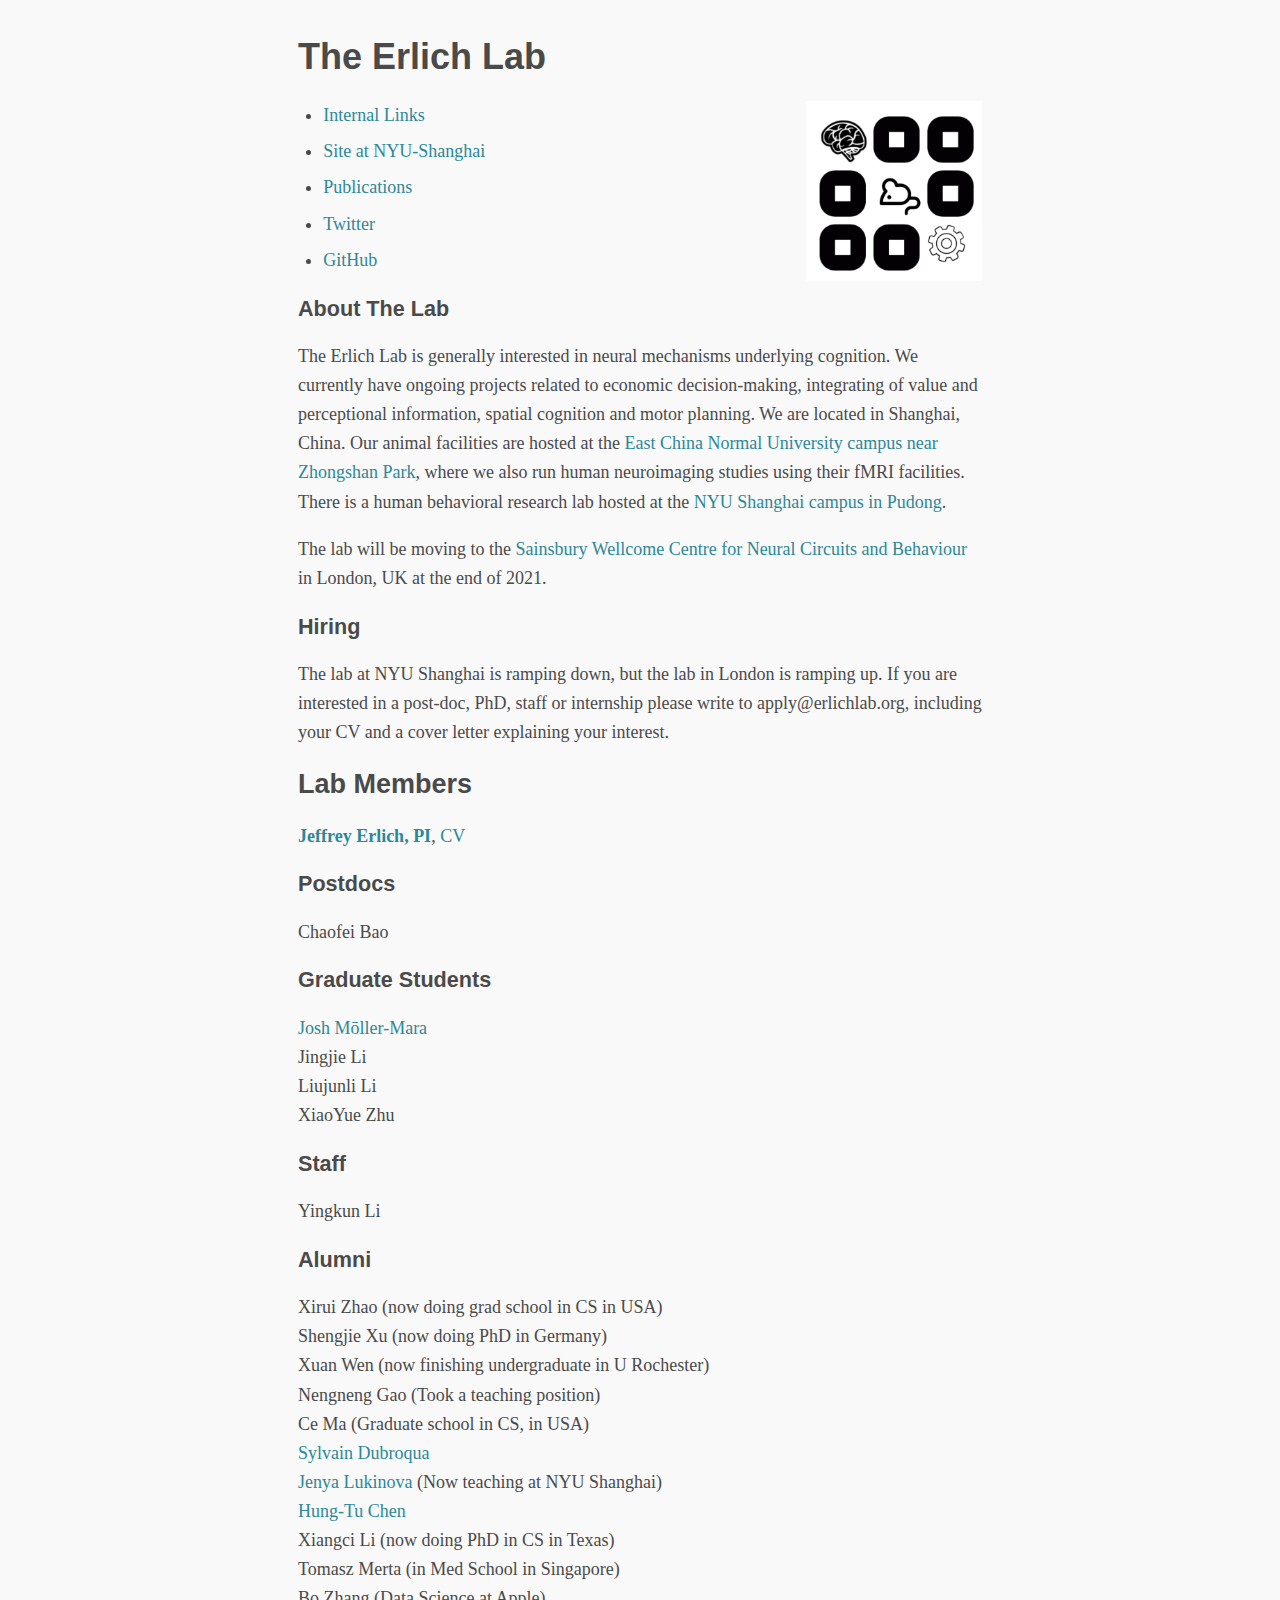
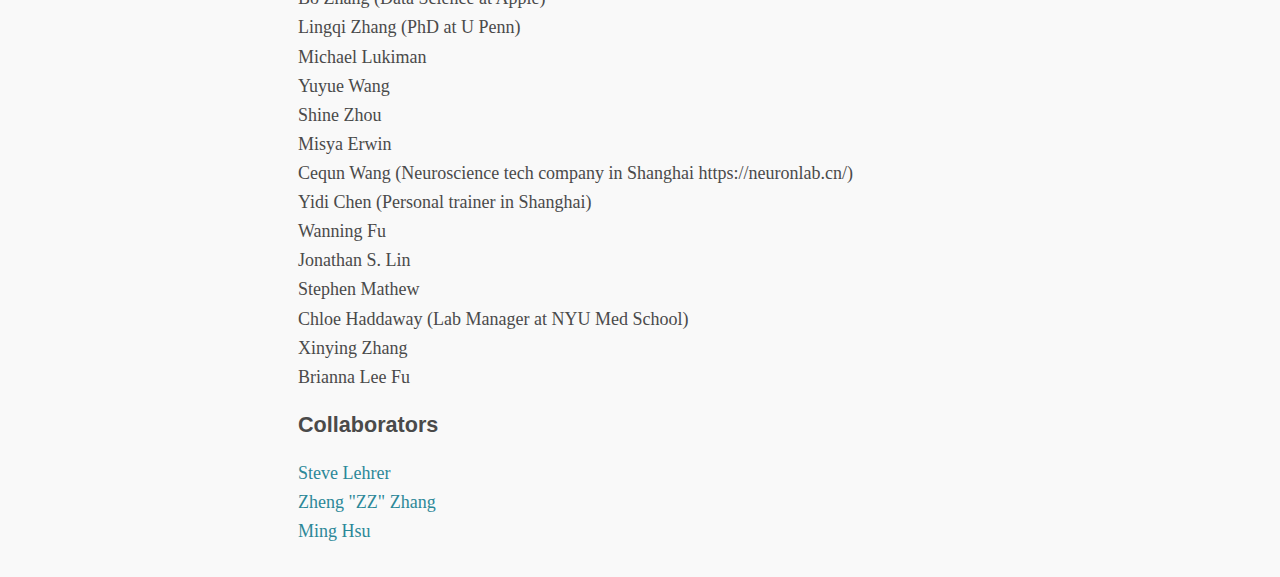
<file: public_html/index.html>
<!DOCTYPE html>
<html xmlns="http://www.w3.org/1999/xhtml" lang="" xml:lang="">
<head>
  <meta charset="utf-8" />
  <meta name="generator" content="pandoc" />
  <meta name="viewport" content="width=device-width, initial-scale=1.0, user-scalable=yes" />
  <title>The Erlich Lab</title>
  <style>
    code{white-space: pre-wrap;}
    span.smallcaps{font-variant: small-caps;}
    span.underline{text-decoration: underline;}
    div.column{display: inline-block; vertical-align: top; width: 50%;}
    div.hanging-indent{margin-left: 1.5em; text-indent: -1.5em;}
    ul.task-list{list-style: none;}
    .display.math{display: block; text-align: center; margin: 0.5rem auto;}
  </style>
  <link rel="stylesheet" href="sakura.css" />
  <!--[if lt IE 9]>
    <script src="//cdnjs.cloudflare.com/ajax/libs/html5shiv/3.7.3/html5shiv-printshiv.min.js"></script>
  <![endif]-->
</head>
<body>
<h1 id="the-erlich-lab">The Erlich Lab</h1>
<p><img src='media/logo.png' height=180 align=right></p>
<ul>
<li><a href="https://int.erlichlab.org">Internal Links</a> </br></li>
<li><a href="http://neuro.shanghai.nyu.edu/erlich_lab">Site at NYU-Shanghai</a> </br></li>
<li><a href="https://scholar.google.com.hk/citations?user=kI5EI3AAAAAJ&amp;hl=en">Publications</a> </br></li>
<li><a href="https://twitter.com/erlichlab">Twitter</a> </br></li>
<li><a href="https://github.com/erlichlab">GitHub</a> </br></li>
</ul>
<h3 id="about-the-lab">About The Lab</h3>
<p>The Erlich Lab is generally interested in neural mechanisms underlying cognition. We currently have ongoing projects related to economic decision-making, integrating of value and perceptional information, spatial cognition and motor planning. We are located in Shanghai, China. Our animal facilities are hosted at the <a href="http://english.ecnu.edu.cn/1810/list.htm">East China Normal University campus near Zhongshan Park</a>, where we also run human neuroimaging studies using their fMRI facilities. There is a human behavioral research lab hosted at the <a href="https://wp.nyu.edu/shbeel/">NYU Shanghai campus in Pudong</a>.</p>
<p>The lab will be moving to the <a href="https://www.sainsburywellcome.org/web/">Sainsbury Wellcome Centre for Neural Circuits and Behaviour</a> in London, UK at the end of 2021.</p>
<h3 id="hiring">Hiring</h3>
<p>The lab at NYU Shanghai is ramping down, but the lab in London is ramping up. If you are interested in a post-doc, PhD, staff or internship please write to apply@erlichlab.org, including your CV and a cover letter explaining your interest.</p>
<h2 id="lab-members">Lab Members</h2>
<p><a href="http://neuro.shanghai.nyu.edu/erlich_lab"><strong>Jeffrey Erlich, PI</strong></a>, <a href="http://www.cns.nyu.edu/~jerlich/dl/jce_cv.pdf">CV</a></p>
<h3 id="postdocs">Postdocs</h3>
<p>Chaofei Bao</p>
<h3 id="graduate-students">Graduate Students</h3>
<p><a href="http://jmm.io">Josh Mōller-Mara</a><br />
Jingjie Li<br />
Liujunli Li<br />
XiaoYue Zhu</p>
<h3 id="staff">Staff</h3>
<p>Yingkun Li<br />
<!-- 
### Undergraduates


### Interns
 --></p>
<h3 id="alumni">Alumni</h3>
<p>Xirui Zhao (now doing grad school in CS in USA)<br />
Shengjie Xu (now doing PhD in Germany)<br />
Xuan Wen (now finishing undergraduate in U Rochester)<br />
Nengneng Gao (Took a teaching position)<br />
Ce Ma (Graduate school in CS, in USA)<br />
<a href="https://research.shanghai.nyu.edu/centers-and-institutes/brain/people/sylvain-dubroqua">Sylvain Dubroqua</a><br />
<a href="https://research.shanghai.nyu.edu/centers-and-institutes/brain/people/evgeniya-lukinova">Jenya Lukinova</a> (Now teaching at NYU Shanghai)<br />
<a href="https://github.com/transedward">Hung-Tu Chen</a><br />
Xiangci Li (now doing PhD in CS in Texas)<br />
Tomasz Merta (in Med School in Singapore)<br />
Bo Zhang (Data Science at Apple)<br />
Lingqi Zhang (PhD at U Penn)<br />
Michael Lukiman<br />
Yuyue Wang<br />
Shine Zhou<br />
Misya Erwin<br />
Cequn Wang (Neuroscience tech company in Shanghai https://neuronlab.cn/)<br />
Yidi Chen (Personal trainer in Shanghai)<br />
Wanning Fu<br />
Jonathan S. Lin<br />
Stephen Mathew<br />
Chloe Haddaway (Lab Manager at NYU Med School)<br />
Xinying Zhang<br />
Brianna Lee Fu</p>
<h3 id="collaborators">Collaborators</h3>
<p><a href="http://post.queensu.ca/%7Elehrers/">Steve Lehrer</a><br />
<a href="https://shanghai.nyu.edu/academics/faculty/directory/zheng-zhang">Zheng "ZZ" Zhang</a><br />
<a href="http://neuroecon.berkeley.edu">Ming Hsu</a></p>
</body>
</html>
</file>
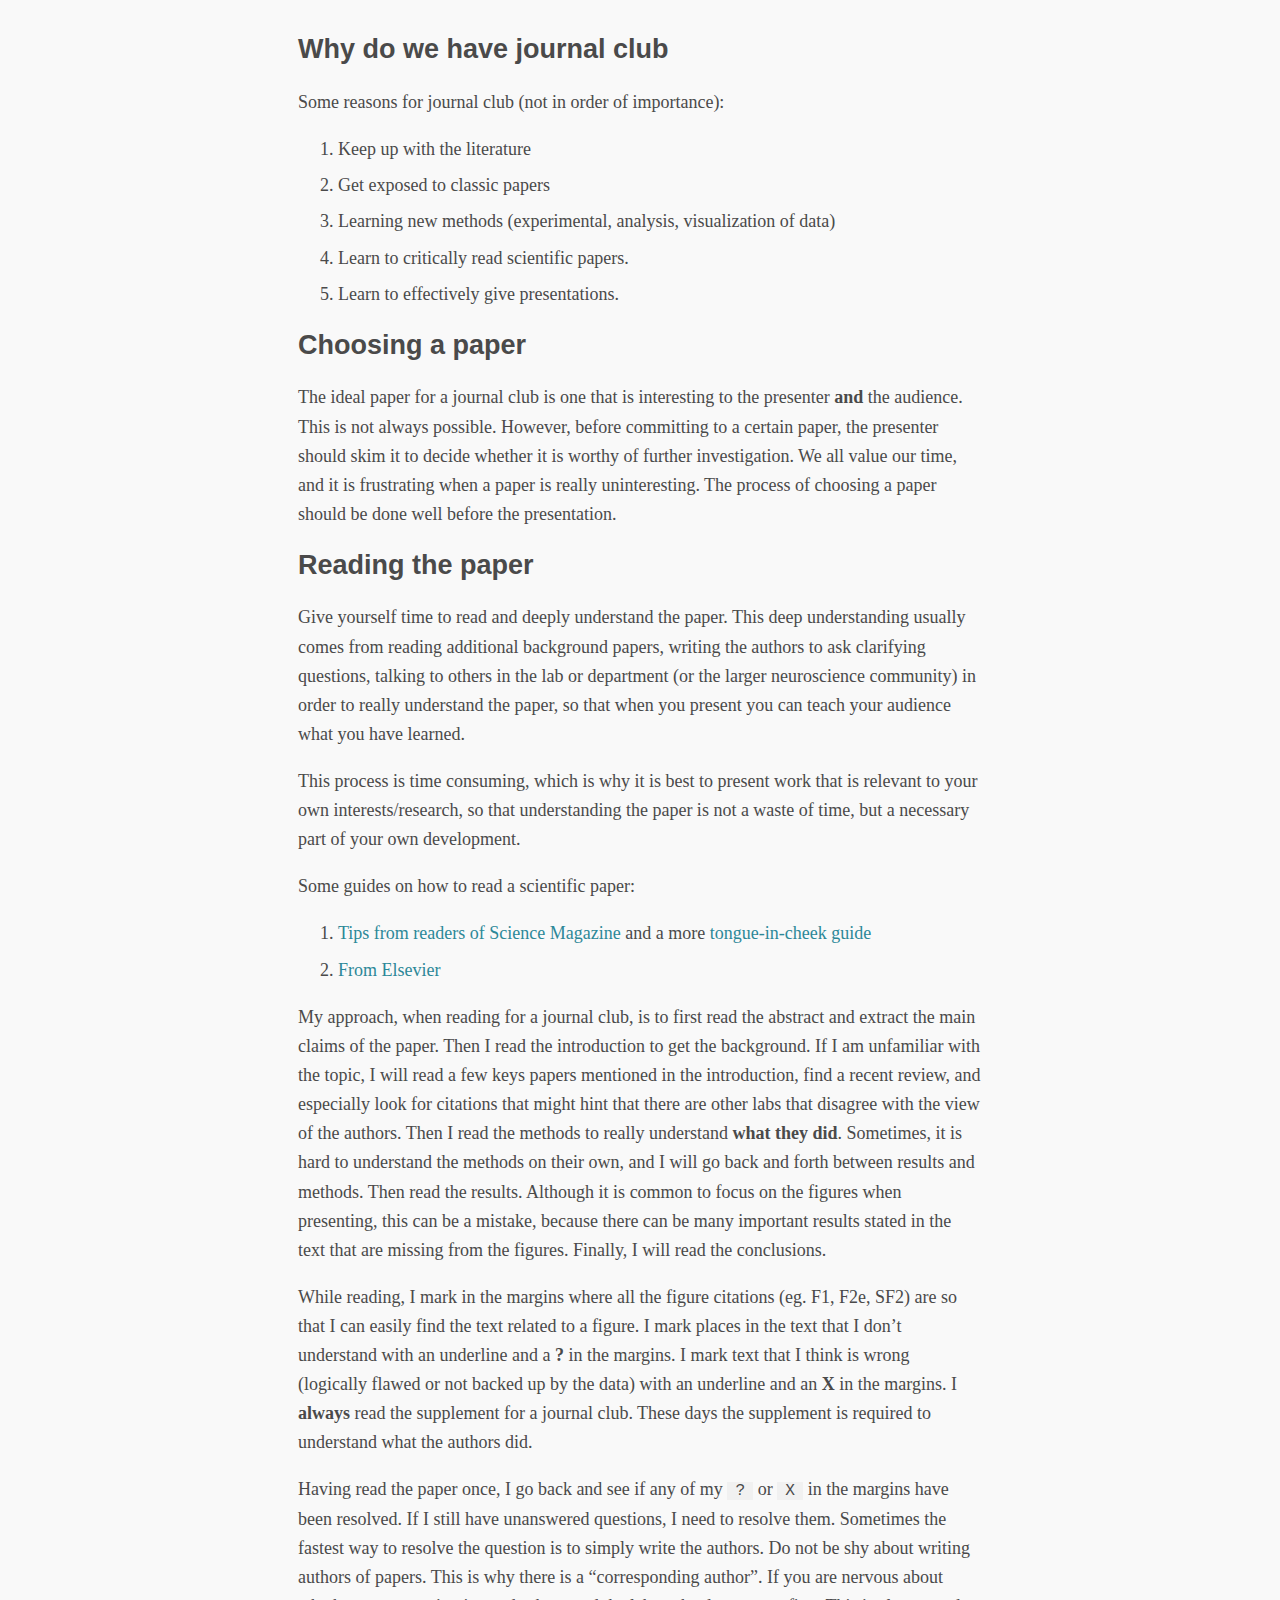
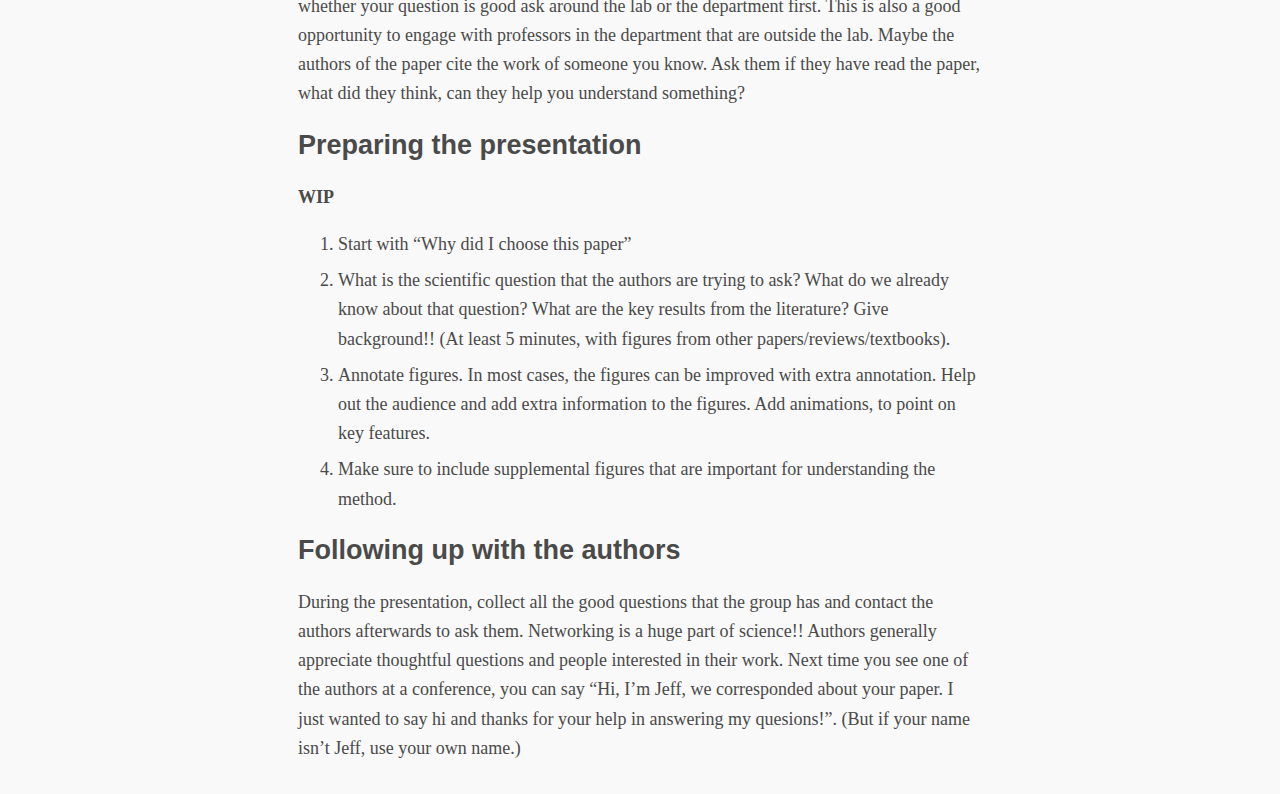
<file: public_html/how-to-present-journal-club.html>
<!DOCTYPE html>
<html xmlns="http://www.w3.org/1999/xhtml" lang="" xml:lang="">
<head>
  <meta charset="utf-8" />
  <meta name="generator" content="pandoc" />
  <meta name="viewport" content="width=device-width, initial-scale=1.0, user-scalable=yes" />
  <title>how-to-present-journal-club</title>
  <style type="text/css">
      code{white-space: pre-wrap;}
      span.smallcaps{font-variant: small-caps;}
      span.underline{text-decoration: underline;}
      div.column{display: inline-block; vertical-align: top; width: 50%;}
  </style>
  <link rel="stylesheet" href="sakura.css" />
  <!--[if lt IE 9]>
    <script src="//cdnjs.cloudflare.com/ajax/libs/html5shiv/3.7.3/html5shiv-printshiv.min.js"></script>
  <![endif]-->
</head>
<body>
<h2 id="why-do-we-have-journal-club">Why do we have journal club</h2>
<p>Some reasons for journal club (not in order of importance):</p>
<ol type="1">
<li>Keep up with the literature</li>
<li>Get exposed to classic papers</li>
<li>Learning new methods (experimental, analysis, visualization of data)</li>
<li>Learn to critically read scientific papers.</li>
<li>Learn to effectively give presentations.</li>
</ol>
<h2 id="choosing-a-paper">Choosing a paper</h2>
<p>The ideal paper for a journal club is one that is interesting to the presenter <strong>and</strong> the audience. This is not always possible. However, before committing to a certain paper, the presenter should skim it to decide whether it is worthy of further investigation. We all value our time, and it is frustrating when a paper is really uninteresting. The process of choosing a paper should be done well before the presentation.</p>
<h2 id="reading-the-paper">Reading the paper</h2>
<p>Give yourself time to read and deeply understand the paper. This deep understanding usually comes from reading additional background papers, writing the authors to ask clarifying questions, talking to others in the lab or department (or the larger neuroscience community) in order to really understand the paper, so that when you present you can teach your audience what you have learned.</p>
<p>This process is time consuming, which is why it is best to present work that is relevant to your own interests/research, so that understanding the paper is not a waste of time, but a necessary part of your own development.</p>
<p>Some guides on how to read a scientific paper:</p>
<ol type="1">
<li><a href="https://www.sciencemag.org/careers/2016/03/how-seriously-read-scientific-paper">Tips from readers of Science Magazine</a> and a more <a href="http://www.sciencemag.org/careers/2016/01/how-read-scientific-paper">tongue-in-cheek guide</a></li>
<li><a href="https://www.elsevier.com/connect/infographic-how-to-read-a-scientific-paper">From Elsevier</a></li>
</ol>
<p>My approach, when reading for a journal club, is to first read the abstract and extract the main claims of the paper. Then I read the introduction to get the background. If I am unfamiliar with the topic, I will read a few keys papers mentioned in the introduction, find a recent review, and especially look for citations that might hint that there are other labs that disagree with the view of the authors. Then I read the methods to really understand <strong>what they did</strong>. Sometimes, it is hard to understand the methods on their own, and I will go back and forth between results and methods. Then read the results. Although it is common to focus on the figures when presenting, this can be a mistake, because there can be many important results stated in the text that are missing from the figures. Finally, I will read the conclusions.</p>
<p>While reading, I mark in the margins where all the figure citations (eg. F1, F2e, SF2) are so that I can easily find the text related to a figure. I mark places in the text that I don’t understand with an underline and a <strong>?</strong> in the margins. I mark text that I think is wrong (logically flawed or not backed up by the data) with an underline and an <strong>X</strong> in the margins. I <strong>always</strong> read the supplement for a journal club. These days the supplement is required to understand what the authors did.</p>
<p>Having read the paper once, I go back and see if any of my <code>?</code> or <code>X</code> in the margins have been resolved. If I still have unanswered questions, I need to resolve them. Sometimes the fastest way to resolve the question is to simply write the authors. Do not be shy about writing authors of papers. This is why there is a “corresponding author”. If you are nervous about whether your question is good ask around the lab or the department first. This is also a good opportunity to engage with professors in the department that are outside the lab. Maybe the authors of the paper cite the work of someone you know. Ask them if they have read the paper, what did they think, can they help you understand something?</p>
<h2 id="preparing-the-presentation">Preparing the presentation</h2>
<p><strong>WIP</strong></p>
<ol type="1">
<li>Start with “Why did I choose this paper”</li>
<li>What is the scientific question that the authors are trying to ask? What do we already know about that question? What are the key results from the literature? Give background!! (At least 5 minutes, with figures from other papers/reviews/textbooks).</li>
<li>Annotate figures. In most cases, the figures can be improved with extra annotation. Help out the audience and add extra information to the figures. Add animations, to point on key features.</li>
<li>Make sure to include supplemental figures that are important for understanding the method.</li>
</ol>
<h2 id="following-up-with-the-authors">Following up with the authors</h2>
<p>During the presentation, collect all the good questions that the group has and contact the authors afterwards to ask them. Networking is a huge part of science!! Authors generally appreciate thoughtful questions and people interested in their work. Next time you see one of the authors at a conference, you can say “Hi, I’m Jeff, we corresponded about your paper. I just wanted to say hi and thanks for your help in answering my quesions!”. (But if your name isn’t Jeff, use your own name.)</p>
</body>
</html>
</file>
<file: public_html/sakura.css>
/* Sakura.css v1.0.0
 * ================
 * Minimal css theme.
 * Project: https://github.com/oxalorg/sakura
 */
/* Body */
html {
  font-size: 62.5%;
  font-family: serif; }

body {
  font-size: 1.8rem;
  line-height: 1.618;
  max-width: 38em;
  margin: auto;
  color: #4a4a4a;
  background-color: #f9f9f9;
  padding: 13px; }

@media (max-width: 684px) {
  body {
    font-size: 1.53rem; } }

@media (max-width: 382px) {
  body {
    font-size: 1.35rem; } }

h1, h2, h3, h4, h5, h6 {
  line-height: 1.1;
  font-family: Verdana, Geneva, sans-serif;
  font-weight: 700;
  overflow-wrap: break-word;
  word-wrap: break-word;
  -ms-word-break: break-all;
  word-break: break-word;
  -ms-hyphens: auto;
  -moz-hyphens: auto;
  -webkit-hyphens: auto;
  hyphens: auto; }

h1 {
  font-size: 2.0em; }

h2 {
  font-size: 1.5em; }

h3 {
  font-size: 1.2em; }

h4 {
  font-size: 1.1em; }

h5 {
  font-size: 1.0em; }

h6 {
  font-size: 1em; }

small, sub, sup {
  font-size: 75%; }

hr {
  border-color: #2c8898; }

a {
  text-decoration: none;
  color: #2c8898; }
  a:hover {
    color: #982c61;
    border-bottom: 2px solid #4a4a4a; }

ul {
  padding-left: 1.4em; }

li {
  margin-bottom: 0.4em; }

blockquote {
  font-style: italic;
  margin-left: 1.5em;
  padding-left: 1em;
  border-left: 3px solid #2c8898; }

img {
  max-width: 100%; }

/* Pre and Code */
pre {
  background-color: #f1f1f1;
  display: block;
  padding: 1em;
  overflow-x: auto; }

code {
  font-size: 0.9em;
  padding: 0 0.5em;
  background-color: #f1f1f1;
  white-space: pre-wrap; }

pre > code {
  padding: 0;
  background-color: transparent;
  white-space: pre; }

/* Tables */
table {
  text-align: justify;
  width: 100%;
  border-collapse: collapse; }

td, th {
  padding: 0.5em;
  border-bottom: 1px solid #f1f1f1; }

/* Buttons, forms and input */
input, textarea {
  border: 1px solid #4a4a4a; }
  input:focus, textarea:focus {
    border: 1px solid #2c8898; }

textarea {
  width: 100%; }

.button, button, input[type="submit"], input[type="reset"], input[type="button"] {
  display: inline-block;
  padding: 5px 10px;
  text-align: center;
  text-decoration: none;
  white-space: nowrap;
  background-color: #2c8898;
  color: #f9f9f9;
  border-radius: 1px;
  border: 1px solid #2c8898;
  cursor: pointer;
  box-sizing: border-box; }
  .button[disabled], button[disabled], input[type="submit"][disabled], input[type="reset"][disabled], input[type="button"][disabled] {
    cursor: default;
    opacity: .5; }
  .button:focus, .button:hover, button:focus, button:hover, input[type="submit"]:focus, input[type="submit"]:hover, input[type="reset"]:focus, input[type="reset"]:hover, input[type="button"]:focus, input[type="button"]:hover {
    background-color: #982c61;
    border-color: #982c61;
    color: #f9f9f9;
    outline: 0; }

textarea, select, input[type] {
  color: #4a4a4a;
  padding: 6px 10px;
  /* The 6px vertically centers text on FF, ignored by Webkit */
  margin-bottom: 10px;
  background-color: #f1f1f1;
  border: 1px solid #f1f1f1;
  border-radius: 4px;
  box-shadow: none;
  box-sizing: border-box; }
  textarea:focus, select:focus, input[type]:focus {
    border: 1px solid #2c8898;
    outline: 0; }

input[type="checkbox"]:focus {
  outline: 1px dotted #2c8898; }

label, legend, fieldset {
  display: block;
  margin-bottom: .5rem;
  font-weight: 600; }
</file>
